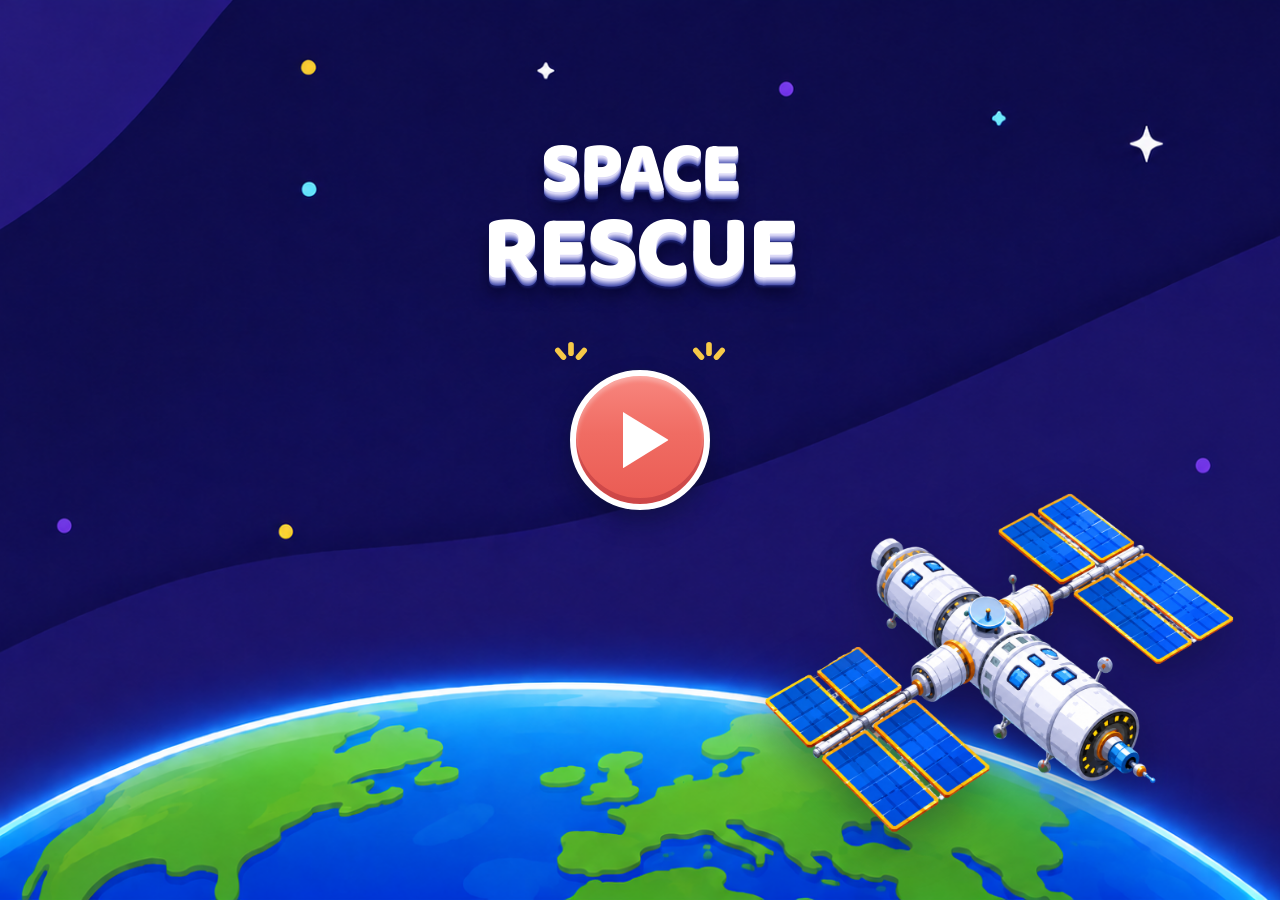
<file: index.html>
<!DOCTYPE html>
<html lang="en">
<head>
  <meta charset="utf-8">
  <meta name="viewport" content="width=device-width, initial-scale=1">
  <title>Space Rescue</title>
  <link rel="preconnect" href="https://fonts.googleapis.com">
  <link rel="preconnect" href="https://fonts.gstatic.com" crossorigin>
  <link href="https://fonts.googleapis.com/css2?family=Baloo+2:wght@700;800&display=swap" rel="stylesheet">
  <link rel="stylesheet" href="css/space.css">
  <link rel="stylesheet" href="css/panel.css">
  <link rel="stylesheet" href="css/game.css">
  <link rel="stylesheet" href="css/intro.css">
  <link rel="stylesheet" href="css/lesson.css">
  <link rel="stylesheet" href="css/splash.css">
</head>
<body class="pre-start">
  <canvas id="space-bg"></canvas>

  <!-- Starting screen: full-bleed cartoon backdrop, station + title + start -->
  <div id="start-screen">
    <img id="start-station" src="assets/spaceStation.png" alt="Space station orbiting above Earth">
    <div class="start-content">
      <h1 class="start-title">
        <span class="title-space">SPACE</span>
        <span class="title-rescue">RESCUE</span>
      </h1>
      <button type="button" id="start-btn" aria-label="Start game"></button>
    </div>
  </div>

  <!-- ============ Narrated intro: three story cards after START ============ -->
  <div id="intro" class="hide" hidden>
    <button type="button" id="intro-skip">SKIP ▸</button>

    <!-- Hook 1 — context: meteors streak toward the station -->
    <section class="slide">
      <div class="scene">
        <img class="intro-station" src="assets/spaceStation.png" alt="Space station orbiting Earth">
        <img class="intro-meteor m1" src="assets/comet.svg" alt="">
        <img class="intro-meteor m2" src="assets/comet.svg" alt="">
        <img class="intro-meteor m3" src="assets/comet.svg" alt="">
      </div>
      <div class="scene-dim" aria-hidden="true"></div>
      <div class="narrator">
        <span class="who">NARRATOR:</span>
        <p class="line"></p>
      </div>
    </section>

    <!-- Hook 2 — the problem: our cannon, aim unsolved -->
    <section class="slide">
      <div class="scene">
        <div class="intro-cannon">
          <img class="intro-barrel" src="assets/Canon1.svg" alt="">
          <img class="intro-base dome-tint" src="assets/Camnono.png" alt="Defence cannon">
        </div>
        <svg class="warn" viewBox="0 0 64 64" aria-hidden="true">
          <path d="M32 6 60 56 H4 Z" fill="none" stroke="#ff4b3e" stroke-width="5" stroke-linejoin="round"/>
          <line x1="32" y1="24" x2="32" y2="40" stroke="#ff4b3e" stroke-width="5" stroke-linecap="round"/>
          <circle cx="32" cy="48" r="3.2" fill="#ff4b3e"/>
        </svg>
      </div>
      <div class="scene-dim" aria-hidden="true"></div>
      <div class="narrator">
        <span class="who">NARRATOR:</span>
        <p class="line"></p>
      </div>
    </section>

    <!-- Hook 3 — introduce angles: live protractor sweep on the cannon -->
    <section class="slide">
      <div class="scene">
        <svg id="angle-demo" viewBox="0 0 640 400" aria-hidden="true">
          <line class="demo-base" x1="150" y1="330" x2="610" y2="330"/>
          <line class="demo-ray" x1="150" y1="330" x2="490" y2="330"/>
          <path class="demo-arc" d="" fill="none"/>
          <!-- Camnono.png's dome is wider relative to its height than the old
               Canon2.svg art — height kept the same (matches the barrel's
               calibrated foot position) and width recomputed to its true
               aspect, recentred under the barrel's x=150 pivot -->
          <image class="dome-tint" href="assets/Camnono.png" x="46.4" y="194.8" width="207.1" height="143.8"/>
          <image class="demo-barrel" href="assets/Canon1.svg" x="125.3" y="197.25" width="49.4" height="147.5"/>
        </svg>
      </div>
      <div class="scene-dim" aria-hidden="true"></div>
      <div class="narrator">
        <span class="who">NARRATOR:</span>
        <p class="line"></p>
      </div>
    </section>

    <!-- icon nav: back bottom-left, continue bottom-right -->
    <button type="button" id="intro-back" class="nav-back" hidden aria-label="Back"></button>
    <button type="button" id="lets-learn" class="nav-next" hidden aria-label="Continue to the lesson"></button>
  </div>

  <!-- ============ Angle defence game ============ -->
  <div id="game">
    <!-- top banner: just the shared instruction panel (no corner counter) -->
    <div id="hud">
      <p id="prompt" class="info-panel">Read the protractor — which angle is the meteor coming in on?</p>
    </div>

    <!-- play area: protractor rays, meteor, cannon -->
    <div id="arena">
      <svg id="angle-svg" aria-hidden="true"></svg>
      <img id="meteor" src="assets/comet.svg" alt="Incoming meteor">
      <canvas id="fx-canvas" aria-hidden="true"></canvas>
      <div id="cannon">
        <img id="cannon-barrel" src="assets/Canon1.svg" alt="">
        <img id="cannon-base" class="dome-tint" src="assets/Camnono.png" alt="Cannon">
      </div>
      <!-- shield lamps: ground level, clear of every meteor approach path -->
      <span id="lives" aria-label="Shields remaining"></span>
    </div>

    <!-- answer pad -->
    <div id="options" role="group" aria-label="Angle choices"></div>

    <!-- tutorial spotlight: dims everything except the element in focus -->
    <div id="tutorial-dim" aria-hidden="true"></div>

    <!-- full-screen red wash when the cannon takes a hit -->
    <div id="damage-flash" aria-hidden="true"></div>

    <!-- end-of-run scoreboard — same splash design as the start screen -->
    <div id="result" class="splash hide">
      <div class="splash-hills" aria-hidden="true"></div>
      <img class="splash-comet" src="assets/comet.svg" alt="" aria-hidden="true">
      <i class="splash-star s1"></i><i class="splash-star s2"></i><i class="splash-star s3"></i>
      <i class="splash-star s4"></i><i class="splash-star s5"></i>
      <h2 id="result-title" class="splash-title">MISSION COMPLETE</h2>
      <p id="result-text" class="splash-sub"></p>
      <div class="splash-stats">
        <div class="splash-stat"><b id="stat-hits">0</b><span>METEORS DOWN</span></div>
        <div class="splash-stat"><b id="stat-shields">0</b><span>SHIELDS LEFT</span></div>
      </div>
      <svg class="splash-cannon" viewBox="20 190 260 145" aria-hidden="true">
        <path class="fc-arc" d="M 30 330 A 120 120 0 0 1 270 330" fill="none"/>
        <g class="fc-ticks">
          <line x1="262" y1="330" x2="274" y2="330"/>
          <line x1="247" y1="274" x2="257.4" y2="268"/>
          <line x1="206" y1="233" x2="212" y2="222.6"/>
          <line x1="150" y1="218" x2="150" y2="206"/>
          <line x1="94" y1="233" x2="88" y2="222.6"/>
          <line x1="53" y1="274" x2="42.6" y2="268"/>
          <line x1="38" y1="330" x2="26" y2="330"/>
        </g>
        <path class="fc-disc" d="M 70 330 A 80 80 0 0 1 230 330 Z"/>
        <path class="fc-ring" d="M 95 330 A 55 55 0 0 1 205 330" fill="none"/>
        <image class="dome-tint" href="assets/Camnono.png" x="46.4" y="194.8" width="207.1" height="143.8"/>
        <image href="assets/Canon1.svg" x="125.3" y="197.25" width="49.4" height="147.5"/>
      </svg>
      <button type="button" id="again-btn" class="splash-btn">PLAY AGAIN ▸</button>
      <p class="splash-tap">✦&nbsp; Tap to fly again &nbsp;✦</p>
    </div>
  </div>

  <script src="export/space-background.js"></script>
  <script src="js/space-init.js"></script>
  <script src="js/vo.js"></script>
  <script src="js/sfx.js"></script>
  <script src="js/fire-fx.js"></script>
  <script src="js/game.js"></script>
  <script src="js/intro.js"></script>
  <script src="js/lesson.js"></script>
  <script src="js/start-screen.js"></script>
</body>
</html>
</file>
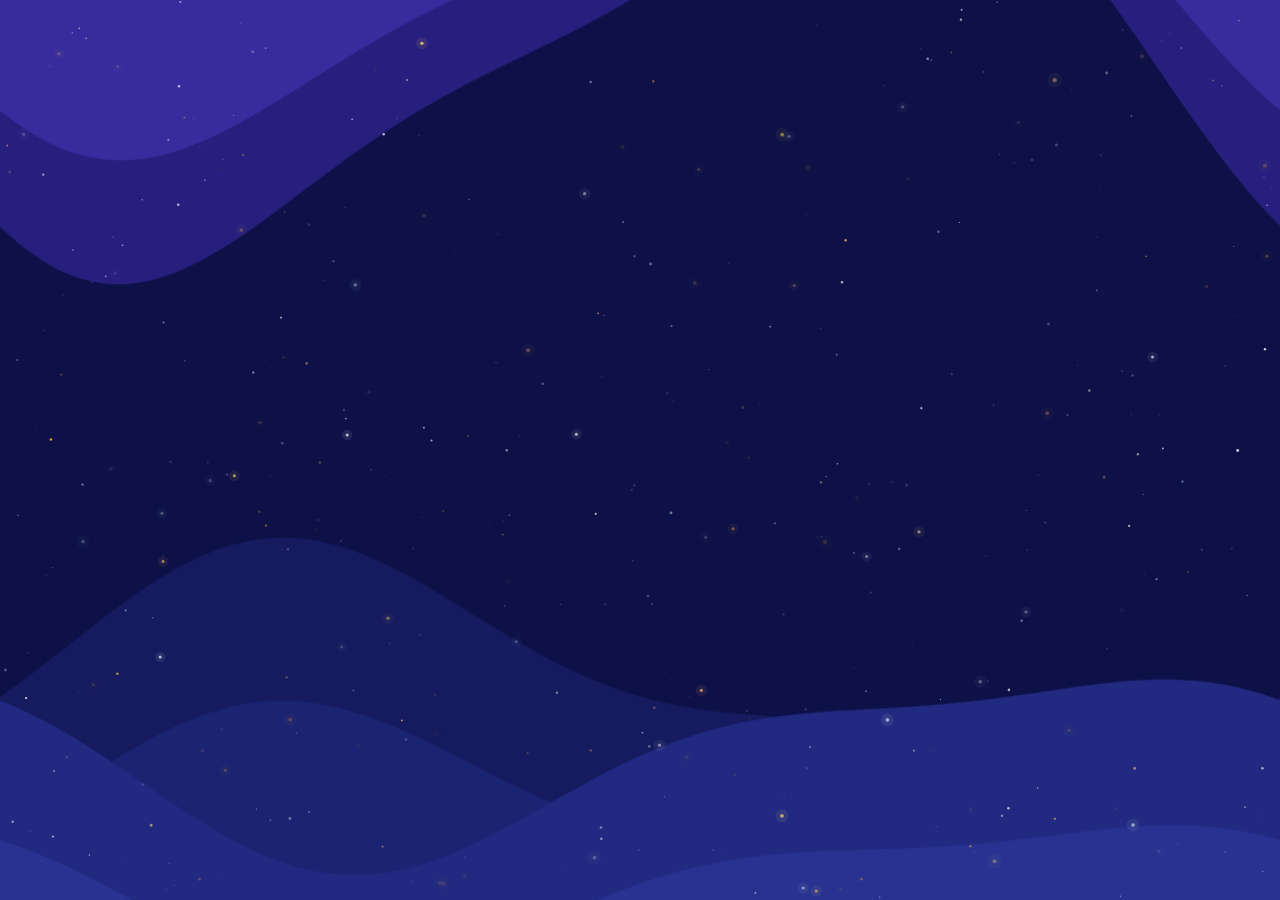
<file: export/space-background.html>
<!DOCTYPE html>
<html lang="en">
<head>
<meta charset="utf-8">
<title>Space Background</title>
<style>
  html, body { margin:0; padding:0; height:100%; background:#05030f; overflow:hidden; }
  #space-bg { position:absolute; inset:0; width:100%; height:100%; display:block; z-index:0; }
</style>
</head>
<body>
<canvas id="space-bg"></canvas>
<script src="space-background.js"></script>
<script>
  SpaceBackground(document.getElementById('space-bg'), {
    starCount: 420,
    warmStarRatio: 0.28,
    twinkle: true,
    driftSpeed: 0.35,
    shootingStars: true,
    nebulaIntensity: 0.85
  });
</script>
</body>
</html>
</file>
<file: css/space.css>
/* Space background styling — full-viewport canvas behind all content */
html, body {
  margin: 0;
  padding: 0;
  height: 100%;
  background: #0d1147;
  overflow: hidden;
}

#space-bg {
  position: fixed;
  inset: 0;
  width: 100%;
  height: 100%;
  display: block;
  z-index: 0;
}
</file>
<file: css/panel.css>
/* ============ Space Rescue — shared instruction panel ============
   The white narrator/instruction card used across the whole game: the
   lesson's narration + challenge cards (#lesson-say) and the mission
   prompt during play (#prompt).

   The palette lives here as tokens so every screen's card stays the same
   design by construction. `.info-panel` is the ready-made one-element
   card (accent bar + text); screens that need a richer inner layout
   (the lesson's line + hint) style their own inside, but pull the same
   tokens for the shell. */

:root {
  --panel-border: rgba(136, 219, 255, 0.95);
  --panel-bg: linear-gradient(180deg, #ffffff 0%, #f4f8ff 55%, #e9f1fe 100%);
  --panel-radius: 30px;
  --panel-ink: #1e2a66;
  --panel-accent: linear-gradient(180deg, #8fe0ff, #4db9f0);
  --panel-glow:
    0 0 0 5px rgba(88, 189, 255, 0.25),
    0 0 28px rgba(64, 170, 255, 0.55),
    0 14px 30px rgba(3, 10, 40, 0.45),
    inset 0 2px 8px rgba(255, 255, 255, 0.9);

  /* challenge/answer states */
  --panel-border-task: rgba(255, 205, 100, 0.95);
  --panel-accent-task: linear-gradient(180deg, #ffd75e, #f0a12f);
  --panel-glow-task:
    0 0 0 5px rgba(255, 190, 80, 0.25),
    0 0 28px rgba(255, 170, 60, 0.45),
    0 14px 30px rgba(3, 10, 40, 0.45),
    inset 0 2px 8px rgba(255, 255, 255, 0.9);
}

/* one-element card: accent bar beside its own text */
.info-panel {
  box-sizing: border-box;
  display: grid;
  grid-template-columns: 10px 1fr;
  column-gap: 22px;
  align-items: center;
  margin: 0;
  padding: 1.15em 1.9em 1.15em 1.55em;
  border: 3px solid var(--panel-border);
  border-radius: var(--panel-radius);
  background: var(--panel-bg);
  box-shadow: var(--panel-glow);
  color: var(--panel-ink);
  font-weight: 800;
  text-shadow: 0 1px 0 rgba(255, 255, 255, 0.85);
}

.info-panel::before {
  content: "";
  align-self: stretch;
  min-height: 1.4em;
  border-radius: 999px;
  background: var(--panel-accent);
}

/* ============ shared icon nav button ============
   The single "continue" control across the whole game: a round arrow
   button pinned to the bottom-right, outside the instruction bar, with a
   subtle pulsing glow. Used by the intro (#lets-learn) and the lesson
   (#lesson-next). */
.nav-next {
  position: absolute;
  right: clamp(22px, 3.5vw, 48px);
  bottom: clamp(22px, 4.5vh, 48px);
  z-index: 8;
  width: clamp(60px, 6.8vw, 80px);
  height: clamp(60px, 6.8vw, 80px);
  padding: 0;
  cursor: pointer;
  border: 4px solid #ffffff;
  border-radius: 50%;
  background: linear-gradient(180deg, #57c8ff 0%, #2f7de0 100%);
  box-shadow:
    inset 0 -0.28em 0 rgba(23, 82, 160, 0.5),
    0 8px 18px rgba(5, 8, 30, 0.4),
    0 0 16px rgba(64, 170, 255, 0.45);
  animation: nav-next-pulse 1.7s ease-in-out infinite;
  transition: transform 0.1s ease;
  -webkit-tap-highlight-color: transparent;
}

.nav-next::before {
  content: "";
  display: block;
  margin: 0 auto;
  width: 38%;
  height: 44%;
  background: #ffffff;
  clip-path: polygon(6% 0, 100% 50%, 6% 100%);
  transform: translateX(9%);   /* optical centre for a play-style arrow */
  filter: drop-shadow(0 2px 0 rgba(20, 60, 130, 0.4));
}

.nav-next:hover { transform: translateY(-2px) scale(1.05); }
.nav-next:active { transform: translateY(2px); }
.nav-next[hidden] { display: none; }

@keyframes nav-next-pulse {
  0%, 100% {
    box-shadow:
      inset 0 -0.28em 0 rgba(23, 82, 160, 0.5),
      0 8px 18px rgba(5, 8, 30, 0.4),
      0 0 10px rgba(64, 170, 255, 0.3);
  }
  50% {
    box-shadow:
      inset 0 -0.28em 0 rgba(23, 82, 160, 0.5),
      0 8px 18px rgba(5, 8, 30, 0.4),
      0 0 30px rgba(64, 170, 255, 0.85);
  }
}

/* ============ shared icon back button ============
   Mirror of .nav-next, pinned bottom-left. Deliberately quieter — muted
   slate gradient, no pulse — so "forward" stays the primary action. */
.nav-back {
  position: absolute;
  left: clamp(22px, 3.5vw, 48px);
  bottom: clamp(22px, 4.5vh, 48px);
  z-index: 8;
  width: clamp(52px, 5.8vw, 68px);
  height: clamp(52px, 5.8vw, 68px);
  padding: 0;
  cursor: pointer;
  border: 3.5px solid rgba(255, 255, 255, 0.85);
  border-radius: 50%;
  background: linear-gradient(180deg, #45549e 0%, #2a3577 100%);
  box-shadow:
    inset 0 -0.25em 0 rgba(12, 20, 66, 0.55),
    0 8px 16px rgba(5, 8, 30, 0.4);
  transition: transform 0.1s ease;
  -webkit-tap-highlight-color: transparent;
}

.nav-back::before {
  content: "";
  display: block;
  margin: 0 auto;
  width: 36%;
  height: 42%;
  background: #ffffff;
  clip-path: polygon(94% 0, 0 50%, 94% 100%);
  transform: translateX(-9%);   /* optical centre for the left-pointing arrow */
  filter: drop-shadow(0 2px 0 rgba(14, 24, 70, 0.4));
}

.nav-back:hover { transform: translateY(-2px) scale(1.05); }
.nav-back:active { transform: translateY(2px); }
.nav-back[hidden] { display: none; }

/* accent bar heartbeat while the VoiceOver is reading the panel's line */
@keyframes accent-speak {
  0%, 100% { opacity: 1; }
  50%      { opacity: 0.4; }
}

/* the cannon's dome art (Camnono.png) is painted white — this shared tint
   settles it into the scene's indigo palette wherever it appears */
.dome-tint {
  filter: brightness(0.8) sepia(0.9) saturate(2.6) hue-rotate(180deg);
}
</file>
<file: css/game.css>
/* ============ Space Rescue — angle defence game ============ */

#game {
  position: fixed;
  inset: 0;
  z-index: 1;
  display: flex;
  flex-direction: column;
  font-family: "Arial Rounded MT Bold", "Trebuchet MS", "Segoe UI", Verdana, sans-serif;
}

/* --- HUD banner --- */
/* the mission prompt is the shared .info-panel card (css/panel.css),
   centred at the top exactly like the lesson's narrator card */
#hud {
  display: flex;
  flex-direction: column;
  align-items: center;
  gap: 10px;
  margin: 18px 22px 0;
  /* stays readable above the tutorial dim layer (z 6) */
  position: relative;
  z-index: 7;
}

#prompt {
  width: fit-content;
  max-width: min(860px, 100%);
  font-size: clamp(0.95rem, 1.9vw, 1.25rem);
  transition: background 0.25s ease, color 0.25s ease, border-color 0.25s ease;
}

#prompt.good {
  background: linear-gradient(180deg, #f2fff4 0%, #ddf8e2 100%);
  border-color: rgba(126, 240, 110, 0.75);
  color: #157a3d;
}
#prompt.good::before { background: linear-gradient(180deg, #a8e8b4, #4cbf4e); }

#prompt.bad {
  background: linear-gradient(180deg, #fff3f2 0%, #ffe1de 100%);
  border-color: rgba(255, 122, 110, 0.75);
  color: #c22a20;
}
#prompt.bad::before { background: linear-gradient(180deg, #f5a9a2, #ea5b53); }

/* shield lamps — parked at ground level in the arena's bottom-left, where
   no approach path ever reaches (meteors all terminate at the dome) */
#lives {
  position: absolute;
  left: 26px;
  bottom: 20px;
  z-index: 5;
  display: flex;
  gap: 7px;
}

#lives i {
  width: 15px;
  height: 15px;
  border-radius: 50%;
  background: radial-gradient(circle at 35% 35%, #8fe4ff, #2b8fd6);
  box-shadow: 0 0 8px rgba(90, 190, 255, 0.85);
}

#lives i.lost {
  background: rgba(255, 255, 255, 0.16);
  box-shadow: none;
}

/* --- Arena --- */
#arena {
  position: relative;
  flex: 1;
  overflow: hidden;
}

/* protractor guides (horizon, approach ray, arc). z-index 4 lifts them over
   the cannon (dome 2, barrel 3) so the ray the player is reading is never
   buried; the meteor and its fire share z 4 but come later in the DOM, so
   they still burn in front of the lines. */
#angle-svg {
  position: absolute;
  inset: 0;
  width: 100%;
  height: 100%;
  z-index: 4;
}

/* --- Tutorial spotlight --- */
/* dim wash over the whole game; spotlighted elements are lifted above it */
#tutorial-dim {
  position: absolute;
  inset: 0;
  z-index: 6;
  background: rgba(4, 8, 28, 0.68);
  opacity: 0;
  pointer-events: none;
  transition: opacity 0.45s ease;
}

#tutorial-dim.on { opacity: 1; }

/* the element the VoiceOver is talking about: raised over the dim layer
   with a soft pulsing halo so it reads as "look here" */
.spot {
  z-index: 7;
  animation: spot-pulse 1.5s ease-in-out infinite;
}

#options.spot { position: relative; }   /* static box needs a position for z */

@keyframes spot-pulse {
  0%, 100% { filter: drop-shadow(0 0 12px rgba(255, 214, 94, 0.55)); }
  50%      { filter: drop-shadow(0 0 30px rgba(255, 214, 94, 0.95)); }
}

/* --- approach line + angle arc --- */
/* dotted tether pivot → asteroid: marching dashes for urgency, fades in
   the moment the asteroid enters the screen */
#approach-line {
  animation: ray-fade-in 0.5s ease, dash-march 0.55s linear infinite;
}

#angle-arc { animation: ray-fade-in 0.5s ease; }

@keyframes ray-fade-in { from { opacity: 0; } }

/* dasharray is 10 9 → one full period is 19px */
@keyframes dash-march { to { stroke-dashoffset: -19px; } }

/* targeted feedback: the relevant angle glows and pulses while the
   VoiceOver names its type */
#angle-arc.highlight {
  animation: arc-pulse 0.9s ease-in-out infinite;
}

#approach-line.highlight {
  animation: dash-march 0.55s linear infinite, arc-pulse 0.9s ease-in-out infinite;
}

@keyframes arc-pulse {
  0%, 100% { stroke-width: 3.5; filter: drop-shadow(0 0 4px rgba(255, 212, 94, 0.9)); }
  50%      { stroke-width: 6.5; filter: drop-shadow(0 0 16px rgba(255, 212, 94, 1)); }
}

/* type name that pops beside the highlighted arc */
.angle-callout {
  fill: #ffd45e;
  font-size: 26px;
  font-weight: 800;
  paint-order: stroke;
  stroke: rgba(10, 16, 56, 0.85);
  stroke-width: 5px;
  animation: callout-pop 0.35s cubic-bezier(0.3, 1.6, 0.5, 1);
}

@keyframes callout-pop { from { opacity: 0; } }

#meteor {
  position: absolute;
  left: 0;
  top: 0;
  width: clamp(110px, 13vw, 190px);
  z-index: 4;                /* rides in front of the cannon on a collision */
  will-change: transform;
  pointer-events: none;
  -webkit-user-select: none;
  user-select: none;
  filter: drop-shadow(0 0 18px rgba(255, 160, 60, 0.55));
  visibility: hidden;
  /* uneven brightness/glow flicker so the painted flame reads as burning */
  animation: meteor-blaze 0.44s linear infinite;
}

@keyframes meteor-blaze {
  0%, 100% { filter: drop-shadow(0 0 16px rgba(255, 150, 50, 0.55)) brightness(1); }
  22%      { filter: drop-shadow(0 0 28px rgba(255, 190, 80, 0.8))  brightness(1.13) saturate(1.2); }
  41%      { filter: drop-shadow(0 0 18px rgba(255, 120, 30, 0.6))  brightness(0.96); }
  60%      { filter: drop-shadow(0 0 32px rgba(255, 205, 95, 0.85)) brightness(1.09) saturate(1.12); }
  81%      { filter: drop-shadow(0 0 22px rgba(255, 140, 45, 0.65)) brightness(1.02); }
}

/* particle layer: painted right above the meteor art (same z-index, later in
   the DOM) so live flames lick over the rock's edges */
#fx-canvas {
  position: absolute;
  inset: 0;
  width: 100%;
  height: 100%;
  z-index: 4;
  pointer-events: none;
}

/* --- Cannon: dome base + pivoting barrel --- */
#cannon {
  position: absolute;
  left: 50%;
  bottom: 0;
  /* keep the whole art (incl. its ~7% transparent bottom padding) inside
     the arena, so the pivot at the visible dome base stays above the clip
     edge and the horizon line can run exactly through it */
  transform: translateX(-50%);
  width: clamp(190px, 22vw, 300px);
  pointer-events: none;
}

#cannon-base {
  position: relative;
  display: block;
  width: 100%;
  z-index: 2;
}

#cannon-barrel {
  position: absolute;
  left: 50%;
  bottom: 2%;
  width: 26%;
  z-index: 3;   /* housing rides in front of the dome, as in the concept art */
  /* pivot near the barrel's foot, at the dome's centre point */
  transform-origin: 50% 90%;
  transform: translateX(-50%) rotate(0deg);
  transition: transform 0.28s cubic-bezier(0.34, 1.4, 0.5, 1);
}

/* a hit cannon chars, keels over and sinks — one life gone */
#cannon.destroyed {
  animation: cannon-destroy 0.8s ease-in forwards;
}

@keyframes cannon-destroy {
  0%   { transform: translateX(-50%); filter: none; opacity: 1; }
  25%  { filter: brightness(1.8) saturate(0.5); }
  100% {
    transform: translateX(-50%) translateY(45%) rotate(9deg);
    filter: brightness(0.3) saturate(0.15);
    opacity: 0;
  }
}

/* the replacement cannon rides up from below the screen into position */
#cannon.respawn {
  animation: cannon-respawn 0.9s cubic-bezier(0.22, 0.9, 0.32, 1.06) forwards;
}

@keyframes cannon-respawn {
  from { transform: translateX(-50%) translateY(115%); }
  to   { transform: translateX(-50%) translateY(0); }
}

/* cannon bolt */
.bolt {
  position: absolute;
  left: 0;
  top: 0;
  width: 46px;
  height: 10px;
  border-radius: 6px;
  background: linear-gradient(90deg, rgba(120, 220, 255, 0), #baf1ff 55%, #ffffff);
  box-shadow: 0 0 14px rgba(120, 220, 255, 0.9);
  pointer-events: none;
}

/* meteor explosion: flash core + expanding ring */
.burst {
  position: absolute;
  z-index: 5;
  width: 24px;
  height: 24px;
  margin: -12px;
  border-radius: 50%;
  background: radial-gradient(circle, #fff8dd 0%, #ffd45e 40%, rgba(255, 122, 40, 0.85) 70%, transparent 72%);
  pointer-events: none;
  animation: burst-pop 0.55s ease-out forwards;
}

.burst::after {
  content: "";
  position: absolute;
  inset: -8px;
  border-radius: 50%;
  border: 4px solid rgba(255, 205, 110, 0.9);
  animation: burst-ring 0.55s ease-out forwards;
}

@keyframes burst-pop {
  0%   { transform: scale(0.4); opacity: 1; }
  70%  { transform: scale(4.2); opacity: 0.9; }
  100% { transform: scale(5.2); opacity: 0; }
}

@keyframes burst-ring {
  0%   { transform: scale(0.4); opacity: 1; }
  100% { transform: scale(3.4); opacity: 0; }
}

/* bigger, angrier variant for a cannon strike */
.burst.big { animation-duration: 0.75s; }
.burst.big::after { border-width: 6px; }

/* glowing debris flung out of an explosion; --dx/--dy set per particle */
.spark {
  position: absolute;
  z-index: 5;
  width: 9px;
  height: 9px;
  margin: -4.5px;
  border-radius: 50%;
  background: radial-gradient(circle at 35% 35%, #fff3c4, #ffb43d 60%, #ff7a28);
  box-shadow: 0 0 8px rgba(255, 170, 60, 0.9);
  pointer-events: none;
  animation: spark-fly 0.8s cubic-bezier(0.15, 0.6, 0.4, 1) forwards;
}

@keyframes spark-fly {
  0%   { transform: translate(0, 0) scale(1.1); opacity: 1; }
  100% { transform: translate(var(--dx), var(--dy)) scale(0.25); opacity: 0; }
}

/* soft smoke puffs that drift up and thin out after a strike */
.smoke {
  position: absolute;
  z-index: 5;
  width: 80px;
  height: 80px;
  margin: -40px;
  border-radius: 50%;
  background: radial-gradient(circle at 45% 40%,
    rgba(225, 228, 240, 0.9) 0%, rgba(168, 172, 192, 0.65) 40%,
    rgba(120, 124, 148, 0.35) 60%, transparent 74%);
  pointer-events: none;
  animation: smoke-rise 1.7s ease-out forwards;
}

@keyframes smoke-rise {
  0%   { transform: translate(var(--dx), 10px) scale(0.35); opacity: 0; }
  15%  { opacity: 0.95; }
  100% { transform: translate(calc(var(--dx) * 2.4), -150px) scale(2.3); opacity: 0; }
}

/* --- Answer pad --- */
#options {
  display: flex;
  gap: clamp(10px, 2vw, 26px);
  justify-content: center;
  padding: 16px clamp(12px, 4vw, 60px) 20px;
  background: rgba(233, 238, 255, 0.10);
  -webkit-backdrop-filter: blur(2px);
  backdrop-filter: blur(2px);
}

.opt-btn {
  flex: 1;
  max-width: 220px;
  padding: 0.75em 0.5em;
  cursor: pointer;
  border: 3px solid #ffffff;
  border-radius: 16px;
  background: linear-gradient(180deg, #f6f9ff 0%, #dfe7fb 100%);
  color: #23307c;
  font-family: inherit;
  font-size: clamp(0.9rem, 1.8vw, 1.3rem);
  font-weight: 800;
  white-space: nowrap;
  box-shadow:
    inset 0 -0.28em 0 rgba(105, 122, 190, 0.35),
    0 8px 16px rgba(5, 8, 30, 0.4);
  transition: transform 0.1s ease;
  -webkit-tap-highlight-color: transparent;
}

.opt-btn:hover { transform: translateY(-2px); }
.opt-btn:active { transform: translateY(2px); }
.opt-btn:disabled { cursor: default; opacity: 0.85; }

.opt-btn.right {
  background: linear-gradient(180deg, #d9f7dd 0%, #a8e8b4 100%);
  color: #14672f;
  border-color: #eafff0;
}

.opt-btn.wrong {
  background: linear-gradient(180deg, #ffd9d5 0%, #f5a9a2 100%);
  color: #8f1f16;
  border-color: #ffecea;
}

/* --- Damage feedback --- */
#damage-flash {
  position: fixed;
  inset: 0;
  z-index: 5;
  background: radial-gradient(circle at 50% 85%, rgba(255, 60, 40, 0.55), rgba(200, 20, 10, 0.28));
  opacity: 0;
  pointer-events: none;
}

#damage-flash.on { animation: dmg-flash 0.6s ease-out; }

@keyframes dmg-flash {
  0% { opacity: 1; }
  100% { opacity: 0; }
}

#game.shake { animation: game-shake 0.5s linear; }

@keyframes game-shake {
  0%, 100% { transform: translate(0, 0); }
  10% { transform: translate(-14px, 6px); }
  25% { transform: translate(12px, -8px); }
  40% { transform: translate(-10px, -6px); }
  55% { transform: translate(9px, 7px); }
  70% { transform: translate(-6px, 3px); }
  85% { transform: translate(4px, -3px); }
}

/* --- End-of-run overlay --- */
/* end-of-run scoreboard: visuals come from the shared .splash component
   (css/splash.css) — only its full-screen placement lives here */
#result {
  position: fixed;
  inset: 0;
  z-index: 6;
  background: #131a4d;
  transition: opacity 0.4s ease;
}

#result.hide { opacity: 0; pointer-events: none; }

/* ============ Starting screen ============ */

/* game layer stays hidden until the mission starts */
body.pre-start #game {
  display: none;
}

#start-screen {
  position: fixed;
  inset: 0;
  z-index: 10;
  display: flex;
  align-items: center;
  justify-content: center;
  overflow: hidden;
  background: url("../assets/1stScreen.png") center / cover no-repeat #1c1c54;
  transition: opacity 0.7s ease;
}

#start-screen.hide {
  opacity: 0;
  pointer-events: none;
}

/* Space station over the horizon on the right, as in the reference art */
#start-station {
  position: absolute;
  left: 78%;
  bottom: 4vh;
  transform: translateX(-50%);
  width: clamp(340px, 38vw, 620px);
  height: auto;
  pointer-events: none;
  -webkit-user-select: none;
  user-select: none;
  -webkit-user-drag: none;
  filter: drop-shadow(0 14px 24px rgba(8, 12, 40, 0.45));
  animation: station-drift 6s ease-in-out infinite;
}

@keyframes station-drift {
  0%, 100% { transform: translateX(-50%) translateY(0); }
  50%      { transform: translateX(-50%) translateY(-10px); }
}

.start-content {
  position: absolute;
  top: 15vh;
  left: 0;
  right: 0;
  z-index: 1;
  text-align: center;
}

/* Cartoon two-line title: puffy 3D letters — white front, stacked pale
   lavender extrusion, deep blue edge, soft glow (per reference) */
.start-title {
  position: relative;
  display: flex;
  flex-direction: column;
  align-items: center;
  margin: 0;
  /* display face: Baloo 2 (Google Fonts) with the old stack as offline fallback */
  font-family: "Baloo 2", "Arial Rounded MT Bold", "Trebuchet MS", "Segoe UI", Verdana, sans-serif;
  font-weight: 800;
  line-height: 0.98;
  color: #ffffff;
  text-shadow:
    0 2px 0 #dcdaf7,                        /* lavender underside, darkening */
    0 3px 0 #c6c4ec,
    0 4px 0 #adaee2,
    0 5px 0 #9497d6,
    0 6px 0 #7b80c9,
    0 7px 0 #6369bb,
    0 8px 0 #4d54ad,
    0 10px 2px rgba(24, 30, 105, 0.9),      /* deep 3D edge */
    0 16px 16px rgba(0, 0, 24, 0.65);       /* ambient shadow */
}

.title-space {
  font-size: clamp(2.3rem, 6.8vw, 4.6rem);
  letter-spacing: -0.03em;
}

.title-rescue {
  font-size: clamp(2.9rem, 8.6vw, 5.8rem);
  letter-spacing: -0.02em;
}

/* tagline sits on a glowing flare line: line — TEXT — line */
.start-tagline {
  display: flex;
  align-items: center;
  justify-content: center;
  gap: 1em;
  margin: 0.9em 0 0;
  font-family: "Trebuchet MS", "Segoe UI", Verdana, sans-serif;
  font-size: clamp(0.85rem, 1.9vw, 1.15rem);
  font-weight: 700;
  letter-spacing: 0.3em;
  text-transform: uppercase;
  color: #55d6ff;
  text-shadow:
    0 0 10px rgba(85, 214, 255, 0.9),
    0 2px 10px rgba(0, 0, 0, 0.8);
}

.start-tagline::before,
.start-tagline::after {
  content: "";
  width: clamp(60px, 9vw, 130px);
  height: 2px;
  border-radius: 2px;
  box-shadow: 0 0 8px rgba(120, 220, 255, 0.9);
}

.start-tagline::before {
  background: linear-gradient(90deg, transparent, #a5ecff);
}

.start-tagline::after {
  background: linear-gradient(90deg, #a5ecff, transparent);
}

/* Start button: icon-only — a chunky round coral play button with a thick
   white ring and yellow emphasis ticks, sized and centred for balance */
#start-btn {
  position: relative;
  display: inline-flex;
  align-items: center;
  justify-content: center;
  cursor: pointer;
  margin-top: 8vh;
  width: clamp(96px, 11vw, 140px);
  height: clamp(96px, 11vw, 140px);
  padding: 0;
  border: 6px solid #ffffff;
  border-radius: 50%;
  background: linear-gradient(180deg, #f8867e 0%, #f06c63 45%, #ea5b53 100%);
  box-shadow:
    inset 0 -0.45em 0 rgba(183, 55, 62, 0.55),  /* darker bottom lip */
    inset 0 0.3em 0.35em rgba(255, 255, 255, 0.3), /* top highlight */
    0 0 0 2px rgba(20, 30, 70, 0.18),           /* soft outline past the ring */
    0 12px 24px rgba(8, 12, 36, 0.45);
  -webkit-tap-highlight-color: transparent;
  transition: transform 0.12s ease, box-shadow 0.12s ease;
  animation: start-breathe 2.2s ease-in-out infinite;
}

/* white play triangle, optically centred */
#start-btn::before {
  content: "";
  width: 38%;
  height: 44%;
  background: #ffffff;
  clip-path: polygon(6% 0, 100% 50%, 6% 100%);
  transform: translateX(9%);
  filter: drop-shadow(0 2px 0 rgba(178, 52, 48, 0.5));
}

@keyframes start-breathe {
  0%, 100% { transform: scale(1); }
  50%      { transform: scale(1.05); }
}

/* yellow emphasis ticks bursting above each corner */
#start-btn::after {
  content: "";
  position: absolute;
  top: -34px;
  left: -24px;
  right: -24px;
  height: 34px;
  background:
    url("data:image/svg+xml,<svg xmlns='http://www.w3.org/2000/svg' viewBox='0 0 40 34'><g stroke='%23f7c948' stroke-width='6' stroke-linecap='round' fill='none'><line x1='20' y1='3' x2='20' y2='12'/><line x1='6' y1='9' x2='12' y2='16'/><line x1='34' y1='9' x2='28' y2='16'/></g></svg>") left top / 38px 32px no-repeat,
    url("data:image/svg+xml,<svg xmlns='http://www.w3.org/2000/svg' viewBox='0 0 40 34'><g stroke='%23f7c948' stroke-width='6' stroke-linecap='round' fill='none'><line x1='20' y1='3' x2='20' y2='12'/><line x1='6' y1='9' x2='12' y2='16'/><line x1='34' y1='9' x2='28' y2='16'/></g></svg>") right top / 38px 32px no-repeat;
  pointer-events: none;
}

#start-btn:hover {
  transform: translateY(-2px);
  background: linear-gradient(180deg, #fb928a 0%, #f3766d 45%, #ed655d 100%);
  box-shadow:
    inset 0 -0.45em 0 rgba(183, 55, 62, 0.55),
    inset 0 0.3em 0.35em rgba(255, 255, 255, 0.35),
    0 0 0 2px rgba(20, 30, 70, 0.18),
    0 16px 28px rgba(8, 12, 36, 0.5);
}

#start-btn:active {
  transform: translateY(3px);
  box-shadow:
    inset 0 -0.15em 0 rgba(183, 55, 62, 0.55),
    inset 0 0.35em 0.5em rgba(140, 35, 32, 0.35),
    0 0 0 2px rgba(20, 30, 70, 0.18),
    0 6px 14px rgba(8, 12, 36, 0.45);
}
</file>
<file: css/intro.css>
/* ============ Space Rescue — narrated intro cards ============ */

#intro {
  position: fixed;
  inset: 0;
  z-index: 40;   /* over the start screen's fade-out */
  font-family: "Arial Rounded MT Bold", "Trebuchet MS", "Segoe UI", Verdana, sans-serif;
  /* translucent, so the live starfield canvas stays visible behind the cards */
  background: radial-gradient(circle at 50% 115%,
    rgba(43, 50, 130, 0.55), rgba(7, 10, 38, 0.4) 60%);
  transition: opacity 0.5s ease;
}

#intro.hide { opacity: 0; pointer-events: none; }

#intro-skip {
  position: absolute;
  top: 16px;
  right: 18px;
  z-index: 3;
  cursor: pointer;
  padding: 8px 14px;
  border: 1.5px solid rgba(255, 255, 255, 0.4);
  border-radius: 999px;
  background: rgba(10, 10, 42, 0.55);
  color: #eafcff;
  font: inherit;
  font-size: 13px;
  font-weight: 700;
  letter-spacing: 0.08em;
}
#intro-skip:hover { border-color: #7ef06e; color: #7ef06e; }

/* --- slides --- */
.slide {
  position: absolute;
  inset: 0;
  display: flex;
  flex-direction: column;
  opacity: 0;
  pointer-events: none;
  transform: translateY(16px);
  transition: opacity 0.45s ease, transform 0.45s ease;
}
.slide.on { opacity: 1; pointer-events: auto; transform: none; }

.scene {
  position: relative;
  flex: 1;
  overflow: hidden;
}

/* --- narrator card — soft rounded white card, cyan glow ring,
   light-blue accent bar (matches the lesson panel design) --- */
.narrator {
  position: relative;
  z-index: 2;   /* the card stays bright above the full-slide dim wash */
  box-sizing: border-box;
  display: grid;
  grid-template-columns: 9px 1fr;
  column-gap: 18px;
  margin: 0 auto clamp(20px, 5vh, 48px);
  width: min(720px, calc(100% - 40px));
  padding: 1.1em 1.6em 1.2em 1.35em;
  border: 3px solid rgba(136, 219, 255, 0.95);
  border-radius: 26px;
  background: linear-gradient(180deg, #ffffff 0%, #f4f8ff 55%, #e9f1fe 100%);
  box-shadow:
    0 0 0 5px rgba(88, 189, 255, 0.25),
    0 0 28px rgba(64, 170, 255, 0.5),
    0 14px 34px rgba(0, 0, 12, 0.5);
}

.narrator::before {
  content: "";
  grid-row: 1 / span 2;
  align-self: stretch;
  border-radius: 999px;
  background: linear-gradient(180deg, #8fe0ff, #4db9f0);
}

.narrator .who {
  grid-column: 2;
  display: block;
  margin-bottom: 0.35em;
  color: #3f7ae0;
  font-size: clamp(0.8rem, 1.5vw, 0.95rem);
  font-weight: 800;
  letter-spacing: 0.14em;
}

.narrator .line {
  grid-column: 2;
  margin: 0;
  min-height: 2.4em;
  color: #1e2a66;
  font-size: clamp(1.1rem, 2.5vw, 1.6rem);
  font-weight: 800;
  line-height: 1.35;
  text-shadow: 0 1px 0 rgba(255, 255, 255, 0.85);
}

/* --- VoiceOver spotlight: while a line plays, the WHOLE slide dims —
   scene and narrator band alike — and only the element being talked
   about (plus the narrator card) is lifted above the wash --- */
.scene-dim {
  position: absolute;
  inset: 0;
  z-index: 1;
  background: rgba(4, 8, 28, 0);
  transition: background 0.6s ease;
  pointer-events: none;
}

.slide.dim .scene-dim { background: rgba(4, 8, 28, 0.55); }

.slide.dim .focus {
  z-index: 2;
  filter: drop-shadow(0 0 22px rgba(255, 214, 94, 0.75));
}

/* accent bar heartbeat while the narrator is speaking */
.narrator.speaking::before {
  animation: accent-speak 0.9s ease-in-out infinite;
}

/* --- hook 1: station under meteor fire --- */
.intro-station {
  position: absolute;
  left: 26%;
  top: 64%;
  transform: translate(-50%, -50%);
  width: clamp(280px, 36vw, 540px);
  filter: drop-shadow(0 14px 24px rgba(8, 12, 40, 0.45));
  animation: intro-drift 6s ease-in-out infinite;
}

@keyframes intro-drift {
  0%, 100% { transform: translate(-50%, -50%); }
  50%      { transform: translate(-50%, calc(-50% - 12px)); }
}

/* comet.svg natively points down-left (~35° below horizontal), which is the
   exact streak direction — no rotation needed, just ride the vector */
.intro-meteor {
  position: absolute;
  animation: intro-streak linear infinite;
}
.intro-meteor.m1 { top: -4%;  right: 4%;  width: clamp(110px, 12vw, 180px); animation-duration: 3.4s; }
.intro-meteor.m2 { top: -12%; right: 26%; width: clamp(80px, 9vw, 130px);   animation-duration: 4.3s; animation-delay: 1.1s; }
.intro-meteor.m3 { top: 6%;   right: -6%; width: clamp(64px, 7vw, 100px);   animation-duration: 5.2s; animation-delay: 2s; }

/* streaks burn out high in the sky: short travel + early fade keeps every
   meteor in the upper-right quadrant, clear of the station (which spans
   roughly the left half below 40% height) */
@keyframes intro-streak {
  0%   { transform: translate(0, 0); opacity: 0; }
  8%   { opacity: 1; }
  58%  { opacity: 1; }
  82%  { opacity: 0; }
  100% { transform: translate(-19vw, 13vw); opacity: 0; }
}

/* --- hook 2: the cannon, aim unsolved --- */
.intro-cannon {
  position: absolute;
  left: 50%;
  bottom: 0;
  transform: translateX(-50%) translateY(7%);
  width: clamp(280px, 36vw, 460px);
}

.intro-cannon .intro-base {
  position: relative;
  display: block;
  width: 100%;
  z-index: 2;
}

.intro-cannon .intro-barrel {
  position: absolute;
  left: 50%;
  bottom: 2%;
  width: 26%;
  z-index: 3;
  transform-origin: 50% 90%;
  animation: intro-sweep 2.3s ease-in-out infinite alternate;
}

@keyframes intro-sweep {
  from { transform: translateX(-50%) rotate(-26deg); }
  to   { transform: translateX(-50%) rotate(26deg); }
}

.warn {
  position: absolute;
  top: clamp(18px, 6vh, 60px);
  right: clamp(60px, 14vw, 220px);
  width: clamp(70px, 9vw, 120px);
  filter: drop-shadow(0 0 14px rgba(255, 75, 62, 0.7));
  animation: warn-pulse 1s ease-in-out infinite;
}

@keyframes warn-pulse {
  0%, 100% { opacity: 0.55; transform: scale(1); }
  50%      { opacity: 1;    transform: scale(1.08); }
}

/* --- hook 3: live protractor demo --- */
#angle-demo {
  position: absolute;
  left: 50%;
  top: 50%;
  transform: translate(-50%, -50%);
  width: min(92vw, 780px);
  max-height: 100%;
}

#angle-demo .demo-base,
#angle-demo .demo-ray {
  stroke: #7ef06e;
  stroke-width: 3;
  stroke-dasharray: 10 9;
  opacity: 0.85;
}

#angle-demo .demo-arc {
  stroke: #ffd45e;
  stroke-width: 3;
  opacity: 0.9;
}
</file>
<file: css/lesson.css>
/* ============ Space Rescue — angles teaching module ============ */

#lesson {
  position: fixed;
  inset: 0;
  z-index: 40;
  display: flex;
  flex-direction: column;
  font-family: "Arial Rounded MT Bold", "Trebuchet MS", "Segoe UI", Verdana, sans-serif;
  background: #0a1038;   /* teaching mode owns the whole screen */
  cursor: pointer;
  transition: opacity 0.5s ease;
  -webkit-user-select: none;
  user-select: none;     /* drags must never highlight the UI text */
}

/* the full-screen neon teaching board — everything sits on it:
   graph-paper grid lines over a calm nebula wash and indigo gradient */
#lesson-board {
  position: absolute;
  inset: 12px;
  border-radius: 26px;
  background:
    radial-gradient(120% 90% at 50% 0%, rgba(80, 110, 210, 0.22), transparent 60%),
    repeating-linear-gradient(0deg, rgba(105, 150, 235, 0.13) 0 1.5px, transparent 1.5px 52px),
    repeating-linear-gradient(90deg, rgba(105, 150, 235, 0.13) 0 1.5px, transparent 1.5px 52px),
    radial-gradient(70% 55% at 18% 88%, rgba(120, 80, 200, 0.16), transparent 70%),
    linear-gradient(180deg, #162462 0%, #101c50 100%);
  box-shadow: inset 0 0 90px rgba(4, 8, 34, 0.6);
  pointer-events: none;
}

#lesson-board::before,
#lesson-board::after {
  content: "";
  position: absolute;
  inset: -3px;
  border-radius: 29px;
  padding: 3px;
  background: linear-gradient(100deg, #4fd2ff 0%, #6f8cff 45%, #d97bff 100%);
  -webkit-mask: linear-gradient(#000 0 0) content-box, linear-gradient(#000 0 0);
  -webkit-mask-composite: xor;
  mask: linear-gradient(#000 0 0) content-box, linear-gradient(#000 0 0);
  mask-composite: exclude;
}

#lesson-board::before {
  inset: -5px;
  border-radius: 31px;
  padding: 6px;
  filter: blur(10px);
  opacity: 0.85;
}

#lesson.hide { opacity: 0; pointer-events: none; }

#lesson-skip {
  position: absolute;
  top: 30px;
  right: 34px;
  z-index: 5;
  cursor: pointer;
  padding: 8px 14px;
  border: 1.5px solid rgba(255, 255, 255, 0.4);
  border-radius: 999px;
  background: rgba(10, 10, 42, 0.55);
  color: #eafcff;
  font: inherit;
  font-size: 13px;
  font-weight: 700;
  letter-spacing: 0.08em;
}
#lesson-skip:hover { border-color: #7ef06e; color: #7ef06e; }

/* narrator instruction panel — the shared card shell (tokens in
   css/panel.css, same design as the game's mission prompt), with the
   lesson's own inner layout for the line + TAP TO CONTINUE hint */
#lesson-say {
  position: relative;
  z-index: 2;
  box-sizing: border-box;
  margin: 30px auto 0;
  width: fit-content;
  min-width: 320px;
  max-width: min(780px, calc(100% - 120px));
  border-radius: var(--panel-radius);
  border: 3px solid var(--panel-border);
  background: var(--panel-bg);
  box-shadow: var(--panel-glow);
}

.say-inner {
  display: grid;
  grid-template-columns: 10px 1fr;
  column-gap: 22px;
  padding: 1.3em 1.9em 1em 1.55em;
}

/* the accent bar rides beside the headline only */
.say-inner::before {
  content: "";
  grid-row: 1;
  align-self: stretch;
  min-height: 1.4em;
  border-radius: 999px;
  background: var(--panel-accent);
}

#lesson-say .line {
  grid-column: 2;
  min-width: 0;   /* let the 1fr track shrink so long lines wrap, not overflow */
  margin: 0;
  align-self: center;
  color: #1e2a66;
  font-size: clamp(1.15rem, 2.5vw, 1.75rem);
  font-weight: 800;
  line-height: 1.3;
  text-shadow: 0 1px 0 rgba(255, 255, 255, 0.85);
}

/* accent bar heartbeat while the VoiceOver reads the line */
#lesson-say.speaking .say-inner::before {
  animation: accent-speak 0.9s ease-in-out infinite;
}

#lesson-say .hint {
  grid-column: 2;
  margin-top: 0.55em;
  text-align: right;
  color: #3f7ae0;
  font-size: clamp(0.66rem, 1.2vw, 0.8rem);
  font-weight: 800;
  letter-spacing: 0.16em;
  animation: lesson-hint 1.4s ease-in-out infinite;
}

/* challenge dress: activity slides read as a question via the amber frame
   alone, no badge text */
#lesson-say.task {
  border-color: var(--panel-border-task);
  box-shadow: var(--panel-glow-task);
}

#lesson-say.task .say-inner::before {
  background: var(--panel-accent-task);
}

@keyframes lesson-hint {
  0%, 100% { opacity: 0.45; }
  50%      { opacity: 1; }
}

/* --- drag dock: draggable labels float on the left of the board --- */
#drag-dock {
  position: absolute;
  left: 2.5%;
  top: 50%;
  transform: translateY(-50%);
  display: flex;
  flex-direction: column;
  gap: 12px;
  width: min(240px, 20vw);
  pointer-events: none;   /* only the chips themselves take input */
}

/* wrong drop: the chip lands, shakes its head where it was dropped
   (--dx/--dy hold the drop offset), then transitions back home */
#drag-dock .lesson-drag.shake {
  animation: drag-shake 0.48s ease;
}

@keyframes drag-shake {
  0%, 100% { transform: translate(var(--dx), var(--dy)); }
  20%, 60% { transform: translate(calc(var(--dx) - 9px), var(--dy)) rotate(-4deg); }
  40%, 80% { transform: translate(calc(var(--dx) + 9px), var(--dy)) rotate(4deg); }
}

#drag-dock .lesson-drag {
  position: relative;
  display: block;
  width: 100%;
  margin: 0;
  padding: 0.85em;
  border-radius: 14px;
  color: #23307c;
  font-size: clamp(1rem, 1.6vw, 1.3rem);
  text-align: center;
}

/* --- stage: transparent drawing area on the board --- */
#lesson-scene {
  position: relative;
  flex: 1;
  min-height: 0;
  width: min(94vw, 1300px);
  margin: 0 auto;
}

#lesson-stage {
  width: 100%;
  height: 100%;
}

#lesson-stage.draggable { cursor: grab; }

.ls-ray {
  stroke: #f4f6ff;
  stroke-width: 7;
  stroke-linecap: round;
  filter: drop-shadow(0 0 7px rgba(150, 190, 255, 0.5));
}

.ls-ref {
  stroke: #f4f6ff;
  stroke-width: 5;
  stroke-linecap: round;
  stroke-dasharray: 14 13;
  opacity: 0.75;
}

/* dotted leader arrow: drop zone → the feature it names. Once that label is
   placed correctly it settles into a plain solid line (matching the zone's
   green) instead of vanishing — a lasting confirmation, not a hint that pops */
.ls-leader {
  stroke: #ffd75e;
  stroke-width: 6;
  stroke-linecap: round;
  stroke-dasharray: 0.1 12;
  opacity: 0.95;
  transition: stroke 0.3s ease, opacity 0.3s ease;
  filter: drop-shadow(0 0 6px rgba(255, 205, 80, 0.65));
}

/* per-target hues: each slot and its arrow share a colour so the pairs
   read at a glance — gold = angle, cyan = arms, pink = vertex */
.ls-leader--gold { stroke: #ffd75e; filter: drop-shadow(0 0 6px rgba(255, 205, 80, 0.65)); }
.ls-leader--cyan { stroke: #5fd6ff; filter: drop-shadow(0 0 6px rgba(95, 214, 255, 0.6)); }
.ls-leader--pink { stroke: #e88bff; filter: drop-shadow(0 0 6px rgba(232, 139, 255, 0.6)); }

.ls-leader.done {
  stroke: #57c46b;
  stroke-dasharray: none;
  opacity: 0.85;
  filter: drop-shadow(0 0 5px rgba(87, 196, 107, 0.55));
}

#ls-arc {
  stroke: rgba(240, 243, 255, 0.9);
  stroke-width: 9;
  stroke-linecap: round;
  filter: drop-shadow(0 0 8px rgba(150, 190, 255, 0.55));
}

#ls-corner {
  stroke: rgba(233, 236, 248, 0.9);
  stroke-width: 7;
  stroke-linejoin: miter;
}

#ls-pt {
  fill: #ffffff;
  filter: drop-shadow(0 0 12px rgba(150, 200, 255, 0.9));
  transform-box: fill-box;
  transform-origin: center;
  animation: ls-pt-pulse 1.8s ease-in-out infinite;
}

@keyframes ls-pt-pulse {
  0%, 100% { transform: scale(1); }
  50%      { transform: scale(1.22); }
}

#ls-label {
  fill: #ffffff;
  font-size: 44px;
  font-weight: 800;
  transform-box: fill-box;
  transform-origin: center;
}

#ls-label.pop { animation: ls-pop 0.45s cubic-bezier(0.3, 1.6, 0.5, 1); }

@keyframes ls-pop {
  from { transform: scale(0.35); opacity: 0; }
}

.ls-callout {
  fill: #ffffff;
  font-size: 46px;
  font-weight: 800;
}

/* bowed label arrow — rounded, softly glowing, sleeker than a bare line */
.ls-callout-arrow {
  stroke: #ffd75e;
  stroke-width: 5;
  stroke-linecap: round;
  filter: drop-shadow(0 0 6px rgba(255, 205, 80, 0.55));
}

/* quiz cards — soft indigo gradient panels, big tappable targets */
.ls-card { cursor: pointer; }
.ls-card rect {
  fill: url(#lg-card);
  stroke: rgba(140, 160, 255, 0.3);
  stroke-width: 2.5;
  transition: stroke 0.2s ease;
}
.ls-card:hover rect { stroke: rgba(140, 160, 255, 0.75); }
.ls-card.right rect { stroke: #7ef06e; stroke-width: 5; }
.ls-card.wrong rect { stroke: #ff5f54; stroke-width: 5; }

.ls-mini-ray {
  stroke: #f4f6ff;
  stroke-width: 6;
  stroke-linecap: round;
}
.ls-mini-arc {
  stroke: rgba(233, 236, 248, 0.85);
  stroke-width: 6;
}

/* wrong comparison pick: the arcs — the turn to compare — call attention */
.ls-mini-arc.flash {
  animation: arc-attention 0.85s ease-in-out infinite;
}

@keyframes arc-attention {
  0%, 100% { stroke: rgba(233, 236, 248, 0.85); stroke-width: 6; }
  50%      { stroke: #ffd75e; stroke-width: 10; }
}

.ls-recap-name {
  fill: #ffd75e;
  font-size: 30px;
  font-weight: 800;
  text-anchor: middle;
}

/* --- recap: interactive angle-explorer disc — a translucent indigo dial
   with a glowing rim, in the board's own palette (no more white slab) --- */
.ae-disc {
  fill: rgba(30, 42, 104, 0.85);
  stroke: rgba(130, 165, 255, 0.5);
  stroke-width: 3;
  filter: drop-shadow(0 0 34px rgba(70, 115, 235, 0.4));
}
.ae-cross { stroke: rgba(165, 190, 255, 0.22); stroke-width: 2.5; }
#ae-fill { fill: rgba(255, 176, 82, 0.3); }
#ae-arc { stroke: #ff9f2e; stroke-width: 7; stroke-linecap: round; }
.ae-ray { stroke: #ffb340; stroke-width: 11; stroke-linecap: round; }
.ae-hub { fill: #101c50; stroke: #8fb4ff; stroke-width: 6; }

#ae-handle {
  fill: #ffb340;
  stroke: #ffffff;
  stroke-width: 5;
  filter: drop-shadow(0 0 10px rgba(255, 170, 60, 0.9));
  transform-box: fill-box;
  transform-origin: center;
  animation: ae-pulse 1.6s ease-in-out infinite;
}

@keyframes ae-pulse {
  0%, 100% { transform: scale(1); }
  50%      { transform: scale(1.2); }
}

#ae-name {
  fill: #ffd75e;
  font-size: 42px;
  font-weight: 800;
}

/* HTML overlay layer: drop zones, drag chips, external link */
#lesson-zones {
  position: absolute;
  inset: 0;
  pointer-events: none;
}

/* drop capsule: a soft glowing pill instead of a dashed box — a quiet "?"
   marks it as an empty home until a label lands */
.lesson-zone {
  position: absolute;
  transform: translate(-50%, -50%);
  box-sizing: border-box;
  display: flex;
  align-items: center;
  justify-content: center;
  min-width: 150px;
  padding: 0.55em 1em;
  border: 2.5px solid rgba(136, 190, 255, 0.55);
  border-radius: 999px;
  background: radial-gradient(120% 160% at 50% 0%,
    rgba(70, 96, 190, 0.45), rgba(28, 38, 92, 0.6));
  box-shadow:
    inset 0 0 16px rgba(90, 140, 255, 0.22),
    0 0 14px rgba(80, 140, 255, 0.28);
  color: rgba(190, 210, 255, 0.85);
  font-weight: 800;
  font-size: clamp(1rem, 1.8vw, 1.3rem);
  text-align: center;
}
.lesson-zone::before { content: none; }

/* capsule tinted to its leader's hue */
.lesson-zone.tint-gold {
  border-color: rgba(255, 215, 94, 0.6);
  color: rgba(255, 222, 140, 0.9);
  box-shadow:
    inset 0 0 16px rgba(255, 200, 80, 0.16),
    0 0 14px rgba(255, 195, 70, 0.3);
}
.lesson-zone.tint-cyan {
  border-color: rgba(95, 214, 255, 0.6);
  color: rgba(165, 228, 255, 0.9);
  box-shadow:
    inset 0 0 16px rgba(95, 214, 255, 0.18),
    0 0 14px rgba(95, 214, 255, 0.3);
}
.lesson-zone.tint-pink {
  border-color: rgba(232, 139, 255, 0.6);
  color: rgba(242, 185, 255, 0.92);
  box-shadow:
    inset 0 0 16px rgba(232, 139, 255, 0.16),
    0 0 14px rgba(232, 139, 255, 0.28);
}

.lesson-zone.filled {
  border-color: #57c46b;
  background: linear-gradient(180deg, #eafff0 0%, #c9f3d2 100%);
  box-shadow: 0 0 18px rgba(87, 196, 107, 0.45);
  color: #14672f;
  font-size: clamp(0.9rem, 1.6vw, 1.1rem);
  animation: zone-pop 0.35s cubic-bezier(0.3, 1.6, 0.5, 1);
}

@keyframes zone-pop {
  from { transform: translate(-50%, -50%) scale(0.75); }
}

/* celebratory sparkles when a label lands in the right capsule */
.zone-spark {
  position: absolute;
  z-index: 4;
  pointer-events: none;
  color: #ffd75e;
  font-size: 24px;
  text-shadow: 0 0 10px rgba(255, 205, 80, 0.9);
  animation: zone-spark 0.75s ease-out forwards;
}
.zone-spark::before { content: "✦"; }

@keyframes zone-spark {
  from { transform: translate(-50%, -50%) scale(0.4); opacity: 1; }
  to {
    transform: translate(calc(-50% + var(--dx)), calc(-50% + var(--dy))) scale(1.15);
    opacity: 0;
  }
}

.lesson-drag {
  position: absolute;
  pointer-events: auto;
  touch-action: none;
  cursor: grab;
  min-width: 130px;
  padding: 0.55em 0.9em;
  border: 3px solid rgba(136, 219, 255, 0.95);
  border-radius: 16px;
  background: linear-gradient(180deg, #ffffff 0%, #e9f1fe 100%);
  color: #c22a20;
  font: inherit;
  font-weight: 800;
  font-size: clamp(0.85rem, 1.6vw, 1.05rem);
  box-shadow: 0 8px 16px rgba(5, 8, 30, 0.4);
}
.lesson-drag:active { cursor: grabbing; }

/* drag-hint hand: white cartoon cursor nudging along the drag direction */
.lesson-hand {
  position: absolute;
  z-index: 3;
  pointer-events: none;
  font-size: clamp(34px, 3.8vw, 52px);
  line-height: 1;
  filter: grayscale(1) brightness(2.2)
          drop-shadow(0 4px 10px rgba(0, 0, 12, 0.65));
  animation: hand-nudge 1.5s ease-in-out infinite;
}

@keyframes hand-nudge {
  0%, 100% { transform: translate(-30%, -6%) rotate(-14deg); }
  50%      { transform: translate(calc(-30% + 30px), calc(-6% + 24px)) rotate(12deg); }
}

/* the drag-demo hand is driven by a WAAPI script animation — the CSS
   nudge loop must not fight it over `transform` */
.lesson-hand.demo { animation: none; }

#lesson-link {
  position: absolute;
  left: 50%;
  bottom: 4%;
  transform: translateX(-50%);
  pointer-events: auto;
  color: #55d6ff;
  font-weight: 800;
  font-size: clamp(0.85rem, 1.6vw, 1.05rem);
  text-decoration: none;
  border-bottom: 2px solid rgba(85, 214, 255, 0.5);
}
#lesson-link:hover { border-color: #55d6ff; }

/* --- footer: learned-type chips (left) + action buttons (right) --- */
#lesson-footer {
  position: relative;
  display: flex;
  align-items: flex-end;
  justify-content: center;
  gap: 14px;
  padding: 0 24px 26px;
  min-height: 104px;
}

/* cards and answer buttons never share the footer — hide the empty tray
   so whichever one is present sits perfectly centred */
#lesson-chips:empty { display: none; }

/* the tray centres itself across the full width, evenly spaced */
#lesson-chips {
  flex: 1;
  display: flex;
  gap: clamp(12px, 1.5vw, 24px);
  flex-wrap: wrap;
  justify-content: center;
}

/* learned-type recap cards — near-square storyboard cards (ratio 14:15),
   big centered icon, name along the bottom */
.lesson-chip {
  box-sizing: border-box;
  display: flex;
  flex-direction: column;
  align-items: center;
  justify-content: flex-end;
  gap: 8px;
  width: clamp(130px, 14.6vw, 230px);
  aspect-ratio: 14 / 15;
  padding: 12px 12px 14px;
  border: 2.5px solid rgba(136, 219, 255, 0.9);
  border-radius: 22px;
  background: linear-gradient(180deg, #ffffff 0%, #e9f1fe 100%);
  color: #23307c;
  font-size: clamp(0.85rem, 1.4vw, 1.15rem);
  font-weight: 800;
  box-shadow:
    0 0 0 3px rgba(88, 189, 255, 0.16),
    0 10px 22px rgba(5, 8, 30, 0.45);
}
.lesson-chip svg {
  flex: 1 1 auto;
  min-height: 0;
  width: 90%;
}

/* camera-snap flash when an angle is captured into the tray */
.snap-flash {
  position: absolute;
  inset: 0;
  z-index: 5;
  pointer-events: none;
  background: #ffffff;
  border-radius: 20px;
  animation: snap-flash 0.5s ease-out forwards;
}

@keyframes snap-flash {
  0%   { opacity: 0; }
  12%  { opacity: 0.85; }
  100% { opacity: 0; }
}

/* the in-flight copy of a freshly earned card */
.lesson-chip.fly {
  position: fixed;
  z-index: 60;
  margin: 0;
  pointer-events: none;
  box-shadow:
    0 0 0 3px rgba(88, 189, 255, 0.3),
    0 0 32px rgba(64, 170, 255, 0.6),
    0 18px 40px rgba(3, 10, 40, 0.55);
}
.lesson-chip .ls-mini-ray { stroke: #23307c; stroke-width: 3.5; }
.lesson-chip .ls-mini-arc { stroke: #23307c; stroke-width: 3; }
.lesson-chip circle { fill: #23307c; }

/* answer/action buttons sit clear of the board's bottom edge — the margin
   lifts only this row, so the learned-cards tray keeps its own position */
#lesson-actions {
  display: flex;
  gap: clamp(20px, 2.8vw, 44px);
  justify-content: center;
  flex-wrap: wrap;
  row-gap: 14px;
  margin-bottom: clamp(14px, 3.5vh, 44px);
}

/* quiz answers read as proper option buttons */
.lesson-btn.quiz {
  min-width: clamp(150px, 14vw, 215px);
  padding: 0.75em 1.2em;
  white-space: nowrap;
}

.lesson-btn {
  cursor: pointer;
  min-width: 130px;
  padding: 0.65em 1.4em;
  border: 3px solid rgba(136, 219, 255, 0.95);
  border-radius: 18px;
  background: linear-gradient(180deg, #ffffff 0%, #e9f1fe 100%);
  color: #23307c;
  font: inherit;
  font-size: clamp(1rem, 1.9vw, 1.3rem);
  font-weight: 800;
  box-shadow:
    inset 0 -0.25em 0 rgba(105, 122, 190, 0.35),
    0 8px 16px rgba(5, 8, 30, 0.4);
  transition: transform 0.1s ease;
}
.lesson-btn:hover { transform: translateY(-2px); }
.lesson-btn:active { transform: translateY(2px); }
.lesson-btn:disabled { cursor: default; opacity: 0.8; }
.lesson-btn.right {
  background: linear-gradient(180deg, #d9f7dd 0%, #a8e8b4 100%);
  color: #14672f;
  border-color: #eafff0;
}
.lesson-btn.wrong {
  background: linear-gradient(180deg, #ffd9d5 0%, #f5a9a2 100%);
  color: #8f1f16;
  border-color: #ffecea;
}

/* the activity's main action stands out from plain navigation buttons */
.lesson-btn.primary {
  background: linear-gradient(180deg, #7ddc6e 0%, #4cbf4e 100%);
  color: #ffffff;
  border-color: #eafff0;
  text-shadow: 0 1px 0 rgba(24, 96, 40, 0.5);
  box-shadow:
    inset 0 -0.25em 0 rgba(30, 118, 48, 0.55),
    0 8px 16px rgba(5, 8, 30, 0.4);
}

/* --- completion splash: ANGLE DEFENSE start-game screen.
   Visuals come from the shared .splash component (css/splash.css);
   only its placement inside the lesson board lives here. --- */
#lesson-final[hidden] { display: none; }

#lesson-final {
  position: absolute;
  inset: 0;
  z-index: 4;
}
</file>
<file: css/splash.css>
/* ============ Space Rescue — shared splash screens ============
   One design, two full-screen moments:
     #lesson-final — the ANGLE DEFENSE start splash, after the lesson
     #result       — the end-of-run scoreboard, after the mission
   Give the container class="splash" and compose it from the .splash-*
   parts below. Each screen keeps its own positioning/backdrop rules in
   its own stylesheet; everything visual lives here so the two stay
   siblings by construction. */

.splash {
  display: flex;
  flex-direction: column;
  align-items: center;
  justify-content: center;
  gap: 0.4em;
  text-align: center;
  padding: 0 24px;
  overflow: hidden;
  font-family: "Arial Rounded MT Bold", "Trebuchet MS", "Segoe UI", Verdana, sans-serif;
}

/* content rides above the scenery */
.splash > * { position: relative; z-index: 1; }

/* --- scenery: rolling purple hills along the bottom --- */
.splash-hills {
  position: absolute;
  left: 0;
  right: 0;
  bottom: 0;
  height: 34%;
  z-index: 0;
  pointer-events: none;
}
.splash-hills::before,
.splash-hills::after {
  content: "";
  position: absolute;
  border-radius: 50%;
}
.splash-hills::before {
  left: -22%;
  width: 95%;
  top: 16%;
  height: 170%;
  background: #363a8c;
}
.splash-hills::after {
  right: -28%;
  width: 105%;
  top: 32%;
  height: 180%;
  background: #2c2f74;
}

.splash-comet {
  position: absolute;
  top: 5%;
  left: 4%;
  width: clamp(90px, 11vw, 170px);
  animation: splash-drift 5s ease-in-out infinite;
}

@keyframes splash-drift {
  0%, 100% { transform: translate(0, 0); }
  50%      { transform: translate(-14px, 12px); }
}

/* twinkling sparkles scattered around the title */
.splash-star {
  position: absolute;
  font-style: normal;
  color: #b9a7ff;
  animation: splash-twinkle 2.2s ease-in-out infinite;
}
.splash-star::before { content: "✦"; }
.splash-star.s1 { top: 13%; left: 24%;  font-size: 20px; }
.splash-star.s2 { top: 21%; right: 19%; font-size: 26px; animation-delay: 0.4s; }
.splash-star.s3 { top: 47%; left: 12%;  font-size: 18px; animation-delay: 0.9s; }
.splash-star.s4 { top: 38%; right: 9%;  font-size: 22px; animation-delay: 1.3s; }
.splash-star.s5 { top: 7%;  right: 38%; font-size: 16px; animation-delay: 0.6s; }

@keyframes splash-twinkle {
  0%, 100% { opacity: 0.25; transform: scale(0.8); }
  50%      { opacity: 1;    transform: scale(1.15); }
}

/* --- type --- */
.splash-title {
  margin: 0;
  color: #ffffff;
  font-family: "Baloo 2", "Arial Rounded MT Bold", "Trebuchet MS", "Segoe UI", Verdana, sans-serif;
  font-weight: 800;
  font-size: clamp(2.4rem, 7.5vw, 5.2rem);
  letter-spacing: 0.03em;
  text-shadow:
    0 3px 0 #c6c4ec, 0 6px 0 #7b80c9,
    0 9px 2px rgba(24, 30, 105, 0.9),
    0 14px 16px rgba(0, 0, 24, 0.65);
}

.splash-sub {
  margin: 0.2em 0 0;
  color: #cdd4ff;
  font-size: clamp(1rem, 2.2vw, 1.4rem);
  font-weight: 700;
}

/* --- cannon on its protractor mount, sinking into the hills --- */
.splash-cannon {
  width: clamp(240px, 30vw, 400px);
  margin: 0.4em 0 0.2em;
  filter: drop-shadow(0 10px 24px rgba(3, 8, 34, 0.55));
}
.fc-arc { stroke: #f5a623; stroke-width: 4; opacity: 0.9; }
.fc-ticks line { stroke: #f5a623; stroke-width: 3.5; opacity: 0.8; }
/* protractor mount in the scene's own palette — no flat white slab */
.fc-disc { fill: rgba(46, 58, 132, 0.85); stroke: rgba(150, 175, 255, 0.45); stroke-width: 2.5; }
.fc-ring { stroke: rgba(150, 175, 255, 0.4); stroke-width: 3; }

/* --- score readout (end-of-run) --- */
.splash-stats {
  display: flex;
  gap: clamp(14px, 2.5vw, 34px);
  margin: 0.7em 0 0.1em;
}

.splash-stat {
  min-width: clamp(120px, 13vw, 175px);
  padding: 0.55em 1.1em 0.6em;
  border: 2.5px solid rgba(136, 219, 255, 0.9);
  border-radius: 18px;
  background: linear-gradient(180deg, #ffffff 0%, #e9f1fe 100%);
  box-shadow:
    0 0 0 4px rgba(88, 189, 255, 0.18),
    0 8px 20px rgba(5, 8, 30, 0.4);
}

.splash-stat b {
  display: block;
  color: #1e2a66;
  font-size: clamp(1.4rem, 3.2vw, 2.1rem);
  line-height: 1.1;
}

.splash-stat span {
  display: block;
  margin-top: 0.15em;
  color: #4a63b8;
  font-size: clamp(0.6rem, 1.1vw, 0.75rem);
  font-weight: 800;
  letter-spacing: 0.14em;
}

/* --- call to action --- */
.splash-btn {
  cursor: pointer;
  margin-top: 0.5em;
  min-width: min(480px, 60vw);
  padding: 0.75em 2.6em;
  border: 6px solid #ffffff;
  border-radius: 999px;
  background: linear-gradient(180deg, #7ddc6e 0%, #4cbf4e 100%);
  color: #ffffff;
  font: inherit;
  font-size: clamp(1.3rem, 3.2vw, 2rem);
  font-weight: 800;
  letter-spacing: 0.08em;
  text-shadow: 0 2px 0 rgba(24, 96, 40, 0.6);
  box-shadow:
    inset 0 -0.4em 0 rgba(30, 118, 48, 0.55),
    0 12px 24px rgba(8, 12, 36, 0.45);
  transition: transform 0.1s ease;
  -webkit-tap-highlight-color: transparent;
}
.splash-btn:hover { transform: translateY(-2px); }
.splash-btn:active { transform: translateY(3px); }

/* retry variant — used when the run ended badly */
.splash-btn.retry {
  background: linear-gradient(180deg, #f8867e 0%, #ea5b53 100%);
  text-shadow: 0 2px 0 rgba(140, 40, 34, 0.6);
  box-shadow:
    inset 0 -0.4em 0 rgba(183, 55, 62, 0.55),
    0 12px 24px rgba(8, 12, 36, 0.45);
}

.splash-tap {
  margin: 0.7em 0 0;
  color: #b9c0f5;
  font-size: clamp(0.85rem, 1.7vw, 1.1rem);
  font-weight: 700;
  letter-spacing: 0.08em;
  animation: splash-pulse 1.6s ease-in-out infinite;
}

@keyframes splash-pulse {
  0%, 100% { opacity: 0.45; }
  50%      { opacity: 1; }
}
</file>
